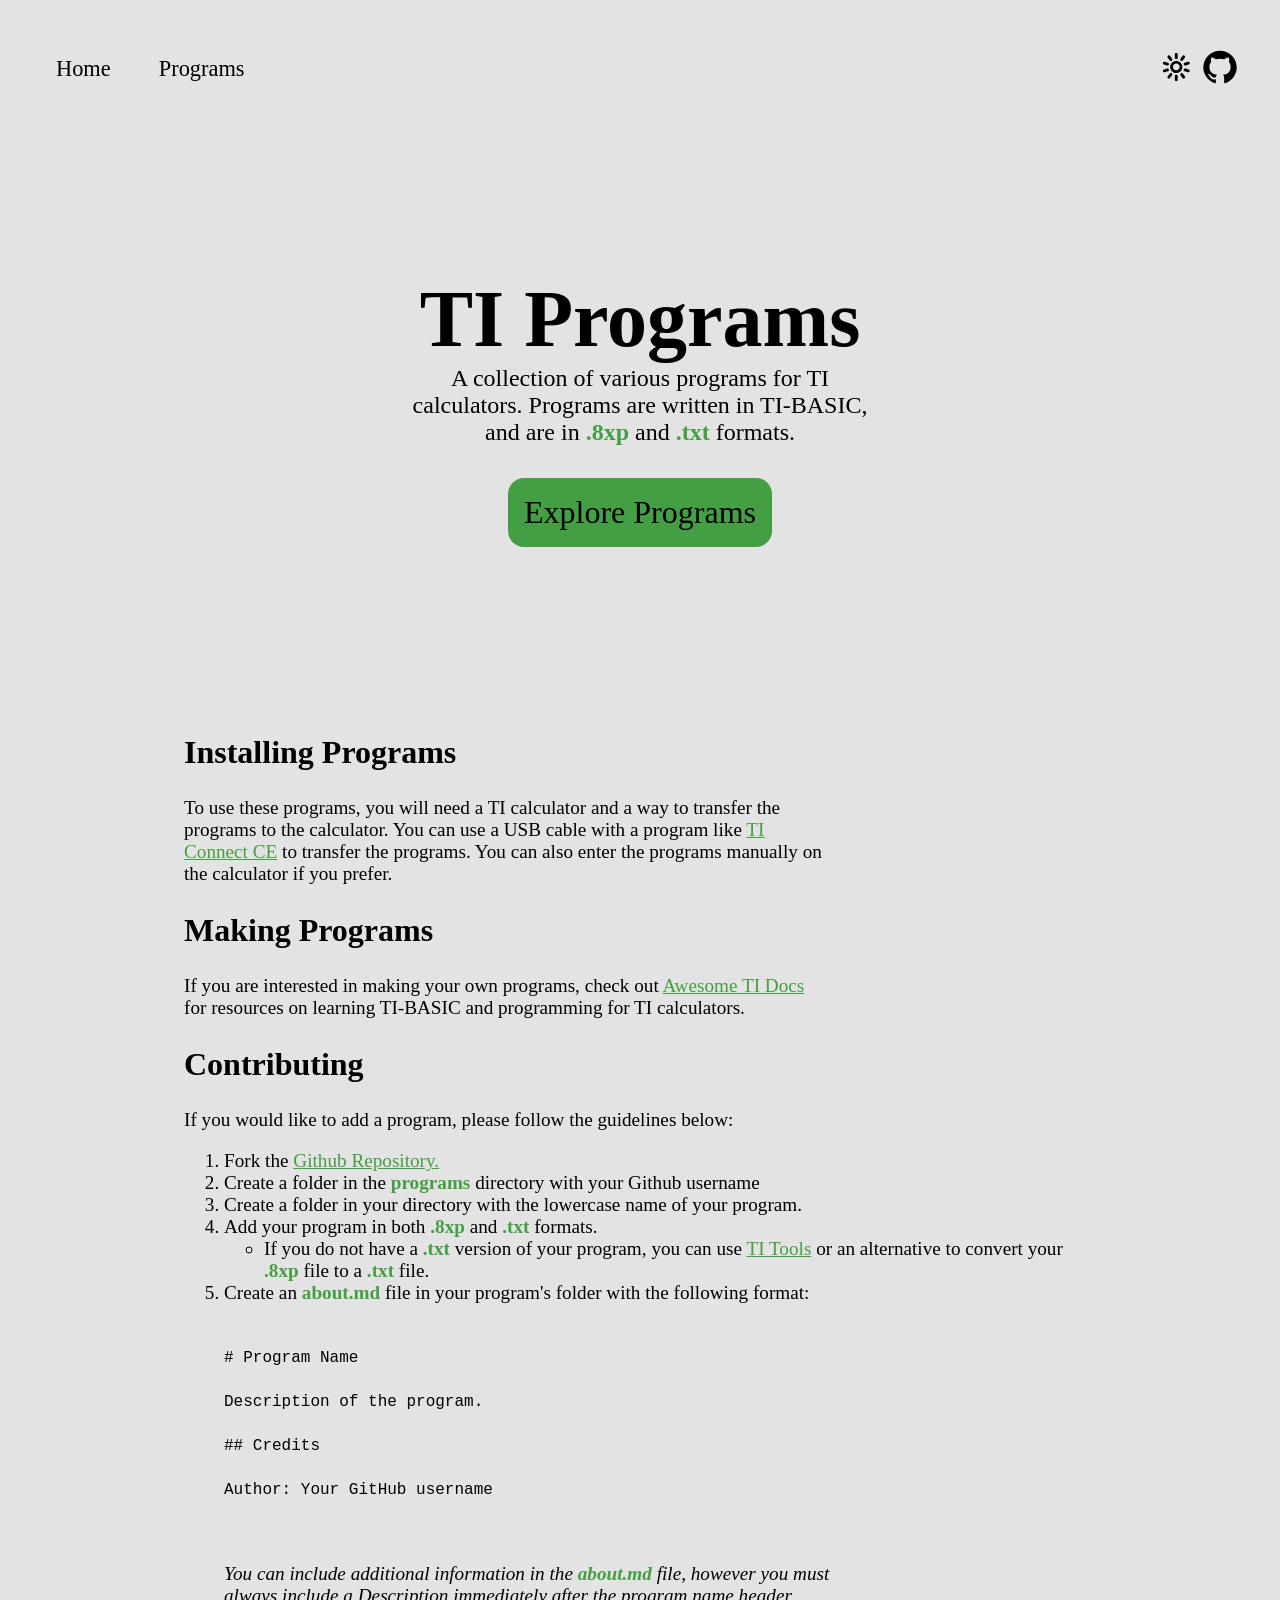
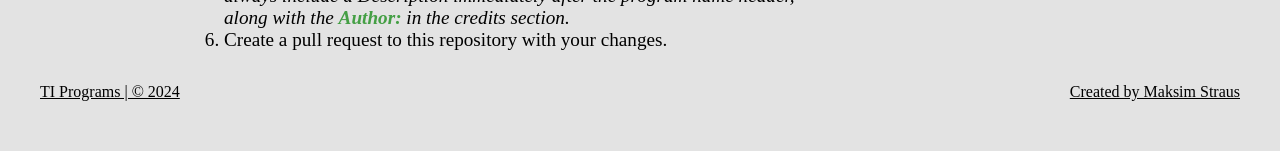
<file: index.html>
<!DOCTYPE html>
<html lang="en">
  <head>
    <meta charset="UTF-8" />
    <meta name="viewport" content="width=device-width, initial-scale=1.0" />
    <link rel="stylesheet" href="./style/global.css" />
    <link rel="stylesheet" href="./style/home.css" />
    <title>TI Programs</title>
  </head>
  <body>
    <header>
      <section class="top-bar">
        <nav>
          <a href="index.html">Home</a>
          <a href="programs.html">Programs</a>
        </nav>
        <div>
          <svg
            id="view-mode"
            fill="#000000"
            width="40px"
            height="40px"
            viewBox="-5.5 0 32 32"
            version="1.1"
            xmlns="http://www.w3.org/2000/svg"
          >
            <title>light</title>
            <path
              d="M11.875 6v2.469c0 0.844-0.375 1.25-1.156 1.25s-1.156-0.406-1.156-1.25v-2.469c0-0.813 0.375-1.219 1.156-1.219s1.156 0.406 1.156 1.219zM14.219 9.25l1.438-2.031c0.469-0.625 1.063-0.75 1.656-0.313s0.656 1 0.188 1.688l-1.438 2c-0.469 0.688-1.031 0.75-1.656 0.313-0.594-0.438-0.656-0.969-0.188-1.656zM5.781 7.25l1.469 2c0.469 0.688 0.406 1.219-0.219 1.656-0.594 0.469-1.156 0.375-1.625-0.313l-1.469-2c-0.469-0.688-0.406-1.219 0.219-1.656 0.594-0.469 1.156-0.375 1.625 0.313zM10.719 11.125c2.688 0 4.875 2.188 4.875 4.875 0 2.656-2.188 4.813-4.875 4.813s-4.875-2.156-4.875-4.813c0-2.688 2.188-4.875 4.875-4.875zM1.594 11.813l2.375 0.75c0.781 0.25 1.063 0.719 0.813 1.469-0.219 0.75-0.75 0.969-1.563 0.719l-2.313-0.75c-0.781-0.25-1.063-0.75-0.844-1.5 0.25-0.719 0.75-0.938 1.531-0.688zM17.5 12.563l2.344-0.75c0.813-0.25 1.313-0.031 1.531 0.688 0.25 0.75-0.031 1.25-0.844 1.469l-2.313 0.781c-0.781 0.25-1.281 0.031-1.531-0.719-0.219-0.75 0.031-1.219 0.813-1.469zM10.719 18.688c1.5 0 2.719-1.219 2.719-2.688 0-1.5-1.219-2.719-2.719-2.719s-2.688 1.219-2.688 2.719c0 1.469 1.188 2.688 2.688 2.688zM0.906 17.969l2.344-0.75c0.781-0.25 1.313-0.063 1.531 0.688 0.25 0.75-0.031 1.219-0.813 1.469l-2.375 0.781c-0.781 0.25-1.281 0.031-1.531-0.719-0.219-0.75 0.063-1.219 0.844-1.469zM18.219 17.219l2.344 0.75c0.781 0.25 1.063 0.719 0.813 1.469-0.219 0.75-0.719 0.969-1.531 0.719l-2.344-0.781c-0.813-0.25-1.031-0.719-0.813-1.469 0.25-0.75 0.75-0.938 1.531-0.688zM3.938 23.344l1.469-1.969c0.469-0.688 1.031-0.781 1.625-0.313 0.625 0.438 0.688 0.969 0.219 1.656l-1.469 1.969c-0.469 0.688-1.031 0.813-1.656 0.375-0.594-0.438-0.656-1.031-0.188-1.719zM16.063 21.375l1.438 1.969c0.469 0.688 0.406 1.281-0.188 1.719s-1.188 0.281-1.656-0.344l-1.438-2c-0.469-0.688-0.406-1.219 0.188-1.656 0.625-0.438 1.188-0.375 1.656 0.313zM11.875 23.469v2.469c0 0.844-0.375 1.25-1.156 1.25s-1.156-0.406-1.156-1.25v-2.469c0-0.844 0.375-1.25 1.156-1.25s1.156 0.406 1.156 1.25z"
            />
          </svg>
          <a href="https://github.com/cqb13/ti-programs" target="_blank">
            <svg
              fill="#000000"
              width="40px"
              height="40px"
              viewBox="0 0 24 24"
              xmlns="http://www.w3.org/2000/svg"
              data-name="Layer 1"
            >
              <path
                d="M12,2.2467A10.00042,10.00042,0,0,0,8.83752,21.73419c.5.08752.6875-.21247.6875-.475,0-.23749-.01251-1.025-.01251-1.86249C7,19.85919,6.35,18.78423,6.15,18.22173A3.636,3.636,0,0,0,5.125,16.8092c-.35-.1875-.85-.65-.01251-.66248A2.00117,2.00117,0,0,1,6.65,17.17169a2.13742,2.13742,0,0,0,2.91248.825A2.10376,2.10376,0,0,1,10.2,16.65923c-2.225-.25-4.55-1.11254-4.55-4.9375a3.89187,3.89187,0,0,1,1.025-2.6875,3.59373,3.59373,0,0,1,.1-2.65s.83747-.26251,2.75,1.025a9.42747,9.42747,0,0,1,5,0c1.91248-1.3,2.75-1.025,2.75-1.025a3.59323,3.59323,0,0,1,.1,2.65,3.869,3.869,0,0,1,1.025,2.6875c0,3.83747-2.33752,4.6875-4.5625,4.9375a2.36814,2.36814,0,0,1,.675,1.85c0,1.33752-.01251,2.41248-.01251,2.75,0,.26251.1875.575.6875.475A10.0053,10.0053,0,0,0,12,2.2467Z"
              />
            </svg>
          </a>
        </div>
      </section>
      <section class="title">
        <h1>TI Programs</h1>
        <p>
          A collection of various programs for TI calculators. Programs are
          written in TI-BASIC, and are in <b>.8xp</b> and <b>.txt</b> formats.
        </p>
        <a href="programs.html" id="explore">Explore Programs</a>
      </section>
    </header>
    <main>
      <section>
        <h2>Installing Programs</h2>
        <span>
          To use these programs, you will need a TI calculator and a way to
          transfer the programs to the calculator. You can use a USB cable with
          a program like
          <a
            href="https://education.ti.com/en/products/computer-software/ti-connect-ce-sw"
            target="_blank"
            >TI Connect CE</a
          >
          to transfer the programs. You can also enter the programs manually on
          the calculator if you prefer.
        </span>
      </section>
      <section>
        <h2>Making Programs</h2>
        <span
          >If you are interested in making your own programs, check out
          <a
            href="https://github.com/TI-Toolkit/awesome-ti-docs/blob/main/README.md"
            target="_blank"
            >Awesome TI Docs</a
          >
          for resources on learning TI-BASIC and programming for TI calculators.
        </span>
      </section>
      <section>
        <h2>Contributing</h2>
        <p>
          If you would like to add a program, please follow the guidelines
          below:
        </p>
        <ol>
          <li>
            Fork the
            <a href="https://github.com/cqb13/ti-programs"
              >Github Repository.</a
            >
          </li>
          <li>
            Create a folder in the <b>programs</b> directory with your Github
            username
          </li>
          <li>
            Create a folder in your directory with the lowercase name of your
            program.
          </li>
          <li>
            Add your program in both <b>.8xp</b> and <b>.txt</b> formats.
            <ul>
              <li>
                If you do not have a
                <b>.txt</b>
                version of your program, you can use
                <a href="https://github.com/cqb13/ti-tools" target="_blank"
                  >TI Tools</a
                >
                or an alternative to convert your
                <b>.8xp</b>
                file to a
                <b>.txt</b>
                file.
              </li>
            </ul>
          </li>
          <li>
            Create an <b>about.md</b> file in your program's folder with the
            following format:
            <pre>
                <code>
# Program Name

Description of the program.
                 
## Credits
                 
Author: Your GitHub username
                </code>
            </pre>
            <i>
              You can include additional information in the
              <b>about.md</b> file, however you must always include a
              Description immediately after the program name header, along with
              the <b>Author:</b> in the credits section.
            </i>
          </li>
          <li>Create a pull request to this repository with your changes.</li>
        </ol>
      </section>
    </main>
    <footer>
      <a
        href="https://github.com/cqb13/ti-programs?tab=MIT-1-ov-file"
        target="_blank"
        >TI Programs | © 2024</a
      >
      <a href="https://github.com/cqb13" target="_blank"
        >Created by Maksim Straus</a
      >
    </footer>
  </body>
</html>
</file>
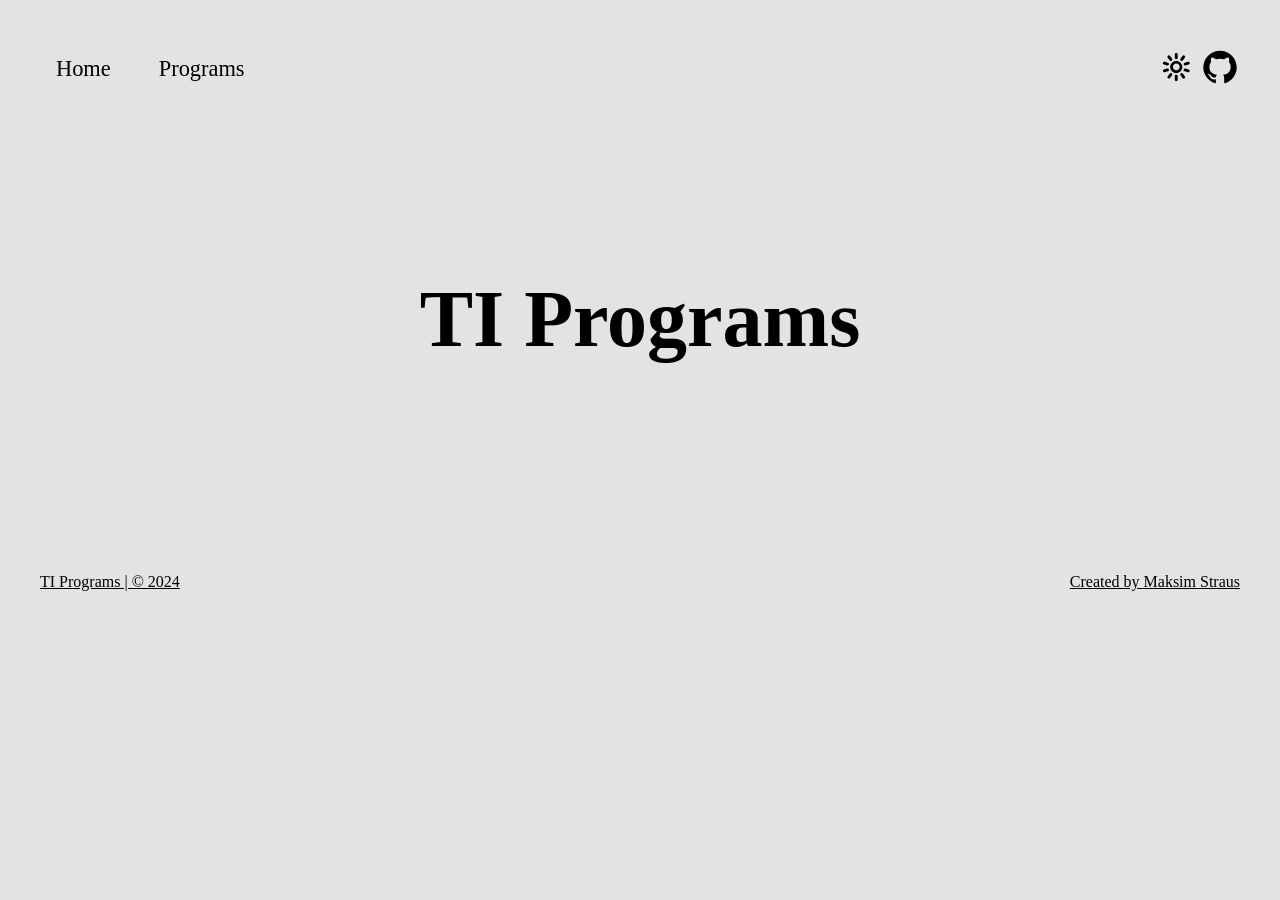
<file: programs.html>
<!DOCTYPE html>
<html lang="en">
  <head>
    <meta charset="UTF-8" />
    <meta name="viewport" content="width=device-width, initial-scale=1.0" />
    <link rel="stylesheet" href="./style/global.css" />
    <link rel="stylesheet" href="./style/programs.css" />
    <title>TI Programs</title>
  </head>
  <body>
    <header>
      <section class="top-bar">
        <nav>
          <a href="index.html">Home</a>
          <a href="programs.html">Programs</a>
        </nav>
        <div>
          <svg
            id="view-mode"
            fill="#000000"
            width="40px"
            height="40px"
            viewBox="-5.5 0 32 32"
            version="1.1"
            xmlns="http://www.w3.org/2000/svg"
          >
            <title>light</title>
            <path
              d="M11.875 6v2.469c0 0.844-0.375 1.25-1.156 1.25s-1.156-0.406-1.156-1.25v-2.469c0-0.813 0.375-1.219 1.156-1.219s1.156 0.406 1.156 1.219zM14.219 9.25l1.438-2.031c0.469-0.625 1.063-0.75 1.656-0.313s0.656 1 0.188 1.688l-1.438 2c-0.469 0.688-1.031 0.75-1.656 0.313-0.594-0.438-0.656-0.969-0.188-1.656zM5.781 7.25l1.469 2c0.469 0.688 0.406 1.219-0.219 1.656-0.594 0.469-1.156 0.375-1.625-0.313l-1.469-2c-0.469-0.688-0.406-1.219 0.219-1.656 0.594-0.469 1.156-0.375 1.625 0.313zM10.719 11.125c2.688 0 4.875 2.188 4.875 4.875 0 2.656-2.188 4.813-4.875 4.813s-4.875-2.156-4.875-4.813c0-2.688 2.188-4.875 4.875-4.875zM1.594 11.813l2.375 0.75c0.781 0.25 1.063 0.719 0.813 1.469-0.219 0.75-0.75 0.969-1.563 0.719l-2.313-0.75c-0.781-0.25-1.063-0.75-0.844-1.5 0.25-0.719 0.75-0.938 1.531-0.688zM17.5 12.563l2.344-0.75c0.813-0.25 1.313-0.031 1.531 0.688 0.25 0.75-0.031 1.25-0.844 1.469l-2.313 0.781c-0.781 0.25-1.281 0.031-1.531-0.719-0.219-0.75 0.031-1.219 0.813-1.469zM10.719 18.688c1.5 0 2.719-1.219 2.719-2.688 0-1.5-1.219-2.719-2.719-2.719s-2.688 1.219-2.688 2.719c0 1.469 1.188 2.688 2.688 2.688zM0.906 17.969l2.344-0.75c0.781-0.25 1.313-0.063 1.531 0.688 0.25 0.75-0.031 1.219-0.813 1.469l-2.375 0.781c-0.781 0.25-1.281 0.031-1.531-0.719-0.219-0.75 0.063-1.219 0.844-1.469zM18.219 17.219l2.344 0.75c0.781 0.25 1.063 0.719 0.813 1.469-0.219 0.75-0.719 0.969-1.531 0.719l-2.344-0.781c-0.813-0.25-1.031-0.719-0.813-1.469 0.25-0.75 0.75-0.938 1.531-0.688zM3.938 23.344l1.469-1.969c0.469-0.688 1.031-0.781 1.625-0.313 0.625 0.438 0.688 0.969 0.219 1.656l-1.469 1.969c-0.469 0.688-1.031 0.813-1.656 0.375-0.594-0.438-0.656-1.031-0.188-1.719zM16.063 21.375l1.438 1.969c0.469 0.688 0.406 1.281-0.188 1.719s-1.188 0.281-1.656-0.344l-1.438-2c-0.469-0.688-0.406-1.219 0.188-1.656 0.625-0.438 1.188-0.375 1.656 0.313zM11.875 23.469v2.469c0 0.844-0.375 1.25-1.156 1.25s-1.156-0.406-1.156-1.25v-2.469c0-0.844 0.375-1.25 1.156-1.25s1.156 0.406 1.156 1.25z"
            />
          </svg>
          <a href="https://github.com/cqb13/ti-programs" target="_blank">
            <svg
              fill="#000000"
              width="40px"
              height="40px"
              viewBox="0 0 24 24"
              xmlns="http://www.w3.org/2000/svg"
              data-name="Layer 1"
            >
              <path
                d="M12,2.2467A10.00042,10.00042,0,0,0,8.83752,21.73419c.5.08752.6875-.21247.6875-.475,0-.23749-.01251-1.025-.01251-1.86249C7,19.85919,6.35,18.78423,6.15,18.22173A3.636,3.636,0,0,0,5.125,16.8092c-.35-.1875-.85-.65-.01251-.66248A2.00117,2.00117,0,0,1,6.65,17.17169a2.13742,2.13742,0,0,0,2.91248.825A2.10376,2.10376,0,0,1,10.2,16.65923c-2.225-.25-4.55-1.11254-4.55-4.9375a3.89187,3.89187,0,0,1,1.025-2.6875,3.59373,3.59373,0,0,1,.1-2.65s.83747-.26251,2.75,1.025a9.42747,9.42747,0,0,1,5,0c1.91248-1.3,2.75-1.025,2.75-1.025a3.59323,3.59323,0,0,1,.1,2.65,3.869,3.869,0,0,1,1.025,2.6875c0,3.83747-2.33752,4.6875-4.5625,4.9375a2.36814,2.36814,0,0,1,.675,1.85c0,1.33752-.01251,2.41248-.01251,2.75,0,.26251.1875.575.6875.475A10.0053,10.0053,0,0,0,12,2.2467Z"
              />
            </svg>
          </a>
        </div>
      </section>
      <section class="title">
        <h1>TI Programs</h1>
      </section>
    </header>
    <main>
      <p id="loading">Loading Programs...</p>
      <section id="programs"></section>
      <div id="code-preview">
        <div>
          <button id="close-preview">
            <svg
              fill="#449f44"
              version="1.1"
              xmlns="http://www.w3.org/2000/svg"
              xmlns:xlink="http://www.w3.org/1999/xlink"
              width="40px"
              height="40px"
              viewBox="0 0 100 100"
              xml:space="preserve"
            >
              <path
                d="M84.707,68.752L65.951,49.998l18.75-18.752c0.777-0.777,0.777-2.036,0-2.813L71.566,15.295
    c-0.777-0.777-2.037-0.777-2.814,0L49.999,34.047l-18.75-18.752c-0.746-0.747-2.067-0.747-2.814,0L15.297,28.431
    c-0.373,0.373-0.583,0.88-0.583,1.407c0,0.527,0.21,1.034,0.583,1.407L34.05,49.998L15.294,68.753
    c-0.373,0.374-0.583,0.88-0.583,1.407c0,0.528,0.21,1.035,0.583,1.407l13.136,13.137c0.373,0.373,0.881,0.583,1.41,0.583
    c0.525,0,1.031-0.21,1.404-0.583l18.755-18.755l18.756,18.754c0.389,0.388,0.896,0.583,1.407,0.583c0.511,0,1.019-0.195,1.408-0.583
    l13.138-13.137C85.484,70.789,85.484,69.53,84.707,68.752z"
              />
            </svg>
          </button>
          <pre>
            <code id="code-content"></code>
          </pre>
        </div>
      </div>
    </main>
    <footer>
      <a
        href="https://github.com/cqb13/ti-programs?tab=MIT-1-ov-file"
        target="_blank"
        >TI Programs | © 2024</a
      >
      <a href="https://github.com/cqb13" target="_blank"
        >Created by Maksim Straus</a
      >
    </footer>
    <script src="./script.js"></script>
  </body>
</html>
</file>
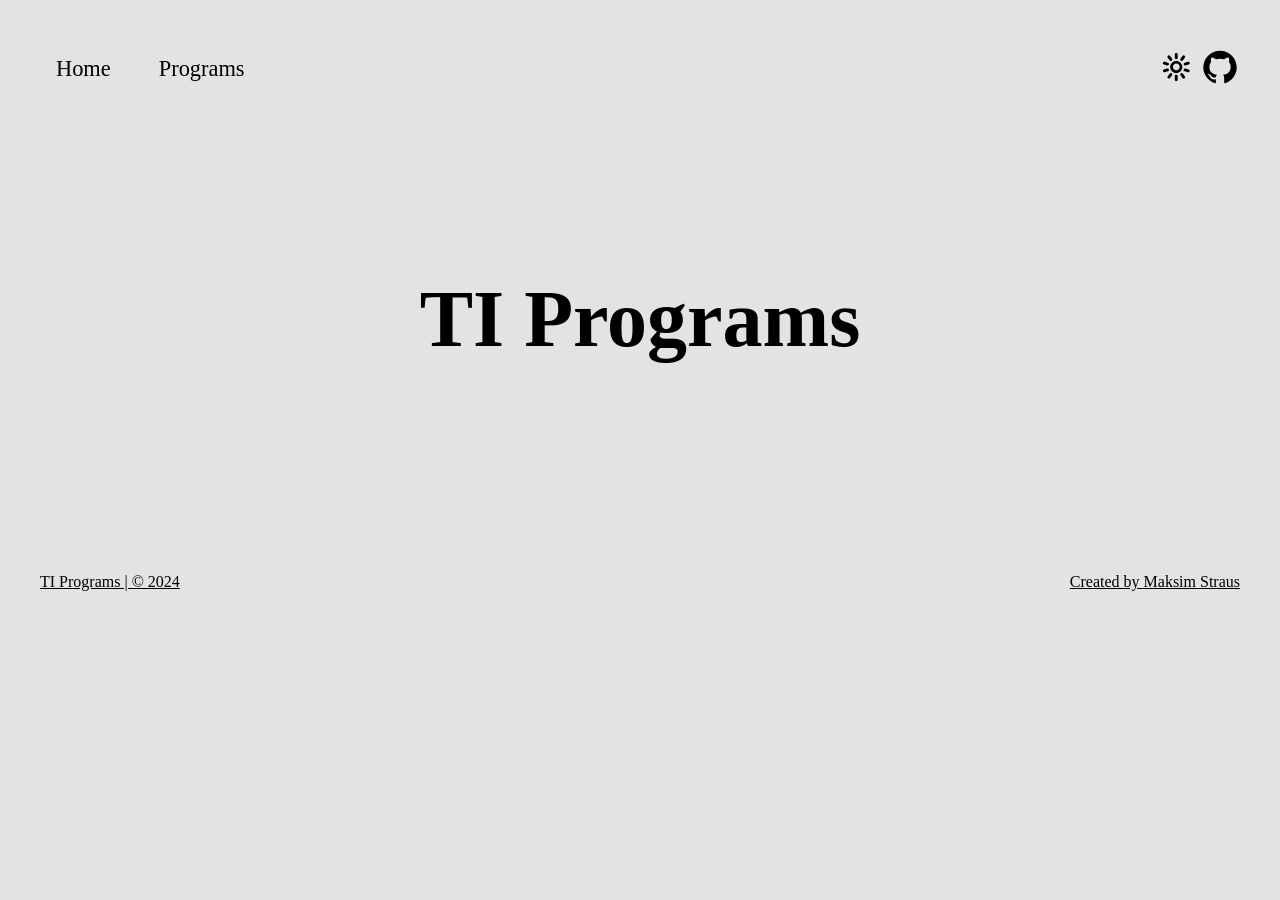
<file: docs/programs.html>
<!DOCTYPE html>
<html lang="en">
  <head>
    <meta charset="UTF-8" />
    <meta name="viewport" content="width=device-width, initial-scale=1.0" />
    <link rel="stylesheet" href="./style/global.css" />
    <link rel="stylesheet" href="./style/programs.css" />
    <title>TI Programs</title>
  </head>
  <body>
    <header>
      <section class="top-bar">
        <nav>
          <a href="index.html">Home</a>
          <a href="programs.html">Programs</a>
        </nav>
        <div>
          <svg
            id="view-mode"
            fill="#000000"
            width="40px"
            height="40px"
            viewBox="-5.5 0 32 32"
            version="1.1"
            xmlns="http://www.w3.org/2000/svg"
          >
            <title>light</title>
            <path
              d="M11.875 6v2.469c0 0.844-0.375 1.25-1.156 1.25s-1.156-0.406-1.156-1.25v-2.469c0-0.813 0.375-1.219 1.156-1.219s1.156 0.406 1.156 1.219zM14.219 9.25l1.438-2.031c0.469-0.625 1.063-0.75 1.656-0.313s0.656 1 0.188 1.688l-1.438 2c-0.469 0.688-1.031 0.75-1.656 0.313-0.594-0.438-0.656-0.969-0.188-1.656zM5.781 7.25l1.469 2c0.469 0.688 0.406 1.219-0.219 1.656-0.594 0.469-1.156 0.375-1.625-0.313l-1.469-2c-0.469-0.688-0.406-1.219 0.219-1.656 0.594-0.469 1.156-0.375 1.625 0.313zM10.719 11.125c2.688 0 4.875 2.188 4.875 4.875 0 2.656-2.188 4.813-4.875 4.813s-4.875-2.156-4.875-4.813c0-2.688 2.188-4.875 4.875-4.875zM1.594 11.813l2.375 0.75c0.781 0.25 1.063 0.719 0.813 1.469-0.219 0.75-0.75 0.969-1.563 0.719l-2.313-0.75c-0.781-0.25-1.063-0.75-0.844-1.5 0.25-0.719 0.75-0.938 1.531-0.688zM17.5 12.563l2.344-0.75c0.813-0.25 1.313-0.031 1.531 0.688 0.25 0.75-0.031 1.25-0.844 1.469l-2.313 0.781c-0.781 0.25-1.281 0.031-1.531-0.719-0.219-0.75 0.031-1.219 0.813-1.469zM10.719 18.688c1.5 0 2.719-1.219 2.719-2.688 0-1.5-1.219-2.719-2.719-2.719s-2.688 1.219-2.688 2.719c0 1.469 1.188 2.688 2.688 2.688zM0.906 17.969l2.344-0.75c0.781-0.25 1.313-0.063 1.531 0.688 0.25 0.75-0.031 1.219-0.813 1.469l-2.375 0.781c-0.781 0.25-1.281 0.031-1.531-0.719-0.219-0.75 0.063-1.219 0.844-1.469zM18.219 17.219l2.344 0.75c0.781 0.25 1.063 0.719 0.813 1.469-0.219 0.75-0.719 0.969-1.531 0.719l-2.344-0.781c-0.813-0.25-1.031-0.719-0.813-1.469 0.25-0.75 0.75-0.938 1.531-0.688zM3.938 23.344l1.469-1.969c0.469-0.688 1.031-0.781 1.625-0.313 0.625 0.438 0.688 0.969 0.219 1.656l-1.469 1.969c-0.469 0.688-1.031 0.813-1.656 0.375-0.594-0.438-0.656-1.031-0.188-1.719zM16.063 21.375l1.438 1.969c0.469 0.688 0.406 1.281-0.188 1.719s-1.188 0.281-1.656-0.344l-1.438-2c-0.469-0.688-0.406-1.219 0.188-1.656 0.625-0.438 1.188-0.375 1.656 0.313zM11.875 23.469v2.469c0 0.844-0.375 1.25-1.156 1.25s-1.156-0.406-1.156-1.25v-2.469c0-0.844 0.375-1.25 1.156-1.25s1.156 0.406 1.156 1.25z"
            />
          </svg>
          <a href="https://github.com/cqb13/ti-programs" target="_blank">
            <svg
              fill="#000000"
              width="40px"
              height="40px"
              viewBox="0 0 24 24"
              xmlns="http://www.w3.org/2000/svg"
              data-name="Layer 1"
            >
              <path
                d="M12,2.2467A10.00042,10.00042,0,0,0,8.83752,21.73419c.5.08752.6875-.21247.6875-.475,0-.23749-.01251-1.025-.01251-1.86249C7,19.85919,6.35,18.78423,6.15,18.22173A3.636,3.636,0,0,0,5.125,16.8092c-.35-.1875-.85-.65-.01251-.66248A2.00117,2.00117,0,0,1,6.65,17.17169a2.13742,2.13742,0,0,0,2.91248.825A2.10376,2.10376,0,0,1,10.2,16.65923c-2.225-.25-4.55-1.11254-4.55-4.9375a3.89187,3.89187,0,0,1,1.025-2.6875,3.59373,3.59373,0,0,1,.1-2.65s.83747-.26251,2.75,1.025a9.42747,9.42747,0,0,1,5,0c1.91248-1.3,2.75-1.025,2.75-1.025a3.59323,3.59323,0,0,1,.1,2.65,3.869,3.869,0,0,1,1.025,2.6875c0,3.83747-2.33752,4.6875-4.5625,4.9375a2.36814,2.36814,0,0,1,.675,1.85c0,1.33752-.01251,2.41248-.01251,2.75,0,.26251.1875.575.6875.475A10.0053,10.0053,0,0,0,12,2.2467Z"
              />
            </svg>
          </a>
        </div>
      </section>
      <section class="title">
        <h1>TI Programs</h1>
      </section>
    </header>
    <main>
      <p id="loading">Loading Programs...</p>
      <section id="programs"></section>
    </main>
    <footer>
      <a
        href="https://github.com/cqb13/ti-programs?tab=MIT-1-ov-file"
        target="_blank"
        >TI Programs | © 2024</a
      >
      <a href="https://github.com/cqb13" target="_blank"
        >Created by Maksim Straus</a
      >
    </footer>
    <script src="./loadPrograms.js"></script>
  </body>
</html>
</file>
<file: style/global.css>
body {
  padding: 1rem;
  background: #e3e3e3;
}

b {
  color: rgb(68, 159, 68);
}

.top-bar {
  display: flex;
  align-items: center;
  justify-content: space-between;
  padding: 1rem;
}

nav {
  display: flex;
  align-items: center;
  gap: 1rem;
}

nav a {
  all: unset;
  font-size: 1.4rem;
  padding: 1rem;
  border-radius: 0.9rem;
}

nav a:hover {
  background-color: rgb(68, 159, 68);
  border-radius: 1rem;
  transition: ease-in-out;
  transition-duration: 400ms;
  cursor: pointer;
}

#view-mode {
  cursor: pointer;
}

.title {
  padding: 10rem;
  display: flex;
  flex-direction: column;
  align-items: center;
  justify-content: center;
}

.title h1 {
  font-size: 5rem;
  text-align: center;
  margin: 0;
}

main {
  padding-left: 10rem;
  padding-right: 10rem;
}

footer {
  display: flex;
  align-items: center;
  justify-content: space-between;
  padding: 1rem;
}

footer a {
  color: black;
}
</file>
<file: style/home.css>
.title p {
  display: block;
  width: 50%;
  font-size: 1.5rem;
  text-align: center;
  margin: 0;
}

#explore {
  all: unset;
  margin-top: 2rem;
  background-color: rgb(68, 159, 68);
  padding: 1rem;
  font-size: 2rem;
  border-radius: 1rem;
  cursor: pointer;
}

#explore:hover {
  background-color: rgba(68, 159, 68, 0.873);
  border-radius: 1.1rem;
  transition: ease-in-out;
  transition-duration: 400ms;
}

main a {
  color: rgb(68, 159, 68);
}

main section h2 {
  font-size: 2rem;
}

main section span {
  display: block;
  width: 70%;
}

main section p,
span,
li {
  font-size: 1.2rem;
}

main section pre code {
  font-size: 1rem;
}

main section li i {
  display: inline-block;
  width: 70%;
}
</file>
<file: style/programs.css>
#programs {
  display: flex;
  justify-items: center;
  flex-wrap: wrap;
  gap: 1rem;
  margin-top: 2rem;
}

.program-card {
  display: flex;
  flex-direction: column;
  justify-content: space-between;
  width: 30%;
  min-height: 10rem;
  padding: 1rem;
  border-radius: 1rem;
  background-color: #fff;
  box-shadow: 0 0 10px rgba(0, 0, 0, 0.1);
  transition: all 0.3s;
}

.program-card div {
  display: flex;
  align-items: center;
  justify-content: space-between;
  gap: 1rem;
}

.program-card div button {
  all: unset;
  cursor: pointer;
  background-color: rgb(68, 159, 68);
  border-radius: 1rem;
  padding: 0.5rem 1rem;
  width: 100%;
  text-align: center;
}

.program-card div button:hover {
  background-color: rgba(68, 159, 68, 0.873);
  border-radius: 1.1rem;
  transition: ease-in-out;
  transition-duration: 400ms;
}

#code-preview {
  position: fixed;
  top: 0;
  left: 0;
  display: none;
  justify-content: center;
  align-items: center;
  height: 100vh;
  width: 100vw;
  background-color: #44444442;
}

#code-preview div {
  position: relative;
  width: 80%;
  height: 80%;
  background-color: #fff;
  border-radius: 1rem;
  padding: 1rem;
  overflow: auto;
}

#close-preview {
  position: absolute;
  top: 1rem;
  right: 1rem;
  cursor: pointer;
  border: none;
  background-color: #ffffff00;
}

#close-preview:hover svg {
  fill: rgba(68, 159, 68, 0.873);
  transition: ease-in-out;
  transition-duration: 400ms;
}
</file>
<file: docs/style/global.css>
body {
  padding: 1rem;
  background: #e3e3e3;
}

b {
  color: rgb(68, 159, 68);
}

.top-bar {
  display: flex;
  align-items: center;
  justify-content: space-between;
  padding: 1rem;
}

nav {
  display: flex;
  align-items: center;
  gap: 1rem;
}

nav a {
  all: unset;
  font-size: 1.4rem;
  padding: 1rem;
  border-radius: 0.9rem;
}

nav a:hover {
  background-color: rgb(68, 159, 68);
  border-radius: 1rem;
  transition: ease-in-out;
  transition-duration: 400ms;
  cursor: pointer;
}

#view-mode {
  cursor: pointer;
}

.title {
  padding: 10rem;
  display: flex;
  flex-direction: column;
  align-items: center;
  justify-content: center;
}

.title h1 {
  font-size: 5rem;
  text-align: center;
  margin: 0;
}

main {
  padding-left: 10rem;
  padding-right: 10rem;
}

footer {
  display: flex;
  align-items: center;
  justify-content: space-between;
  padding: 1rem;
}

footer a {
  color: black;
}
</file>
<file: docs/style/programs.css>
#programs {
  display: flex;
  justify-items: center;
  flex-wrap: wrap;
  gap: 1rem;
  margin-top: 2rem;
}

.program-card {
  display: flex;
  flex-direction: column;
  justify-content: space-between;
  width: 30%;
  min-height: 10rem;
  padding: 1rem;
  border-radius: 1rem;
  background-color: #fff;
  box-shadow: 0 0 10px rgba(0, 0, 0, 0.1);
  transition: all 0.3s;
}

.program-card div {
  display: flex;
  align-items: center;
  justify-content: space-between;
  gap: 1rem;
}

.program-card div button {
  all: unset;
  cursor: pointer;
  background-color: rgb(68, 159, 68);
  border-radius: 1rem;
  padding: 0.5rem 1rem;
  width: 100%;
  text-align: center;
}

.program-card div button:hover {
  background-color: rgba(68, 159, 68, 0.873);
  border-radius: 1.1rem;
  transition: ease-in-out;
  transition-duration: 400ms;
}
</file>
